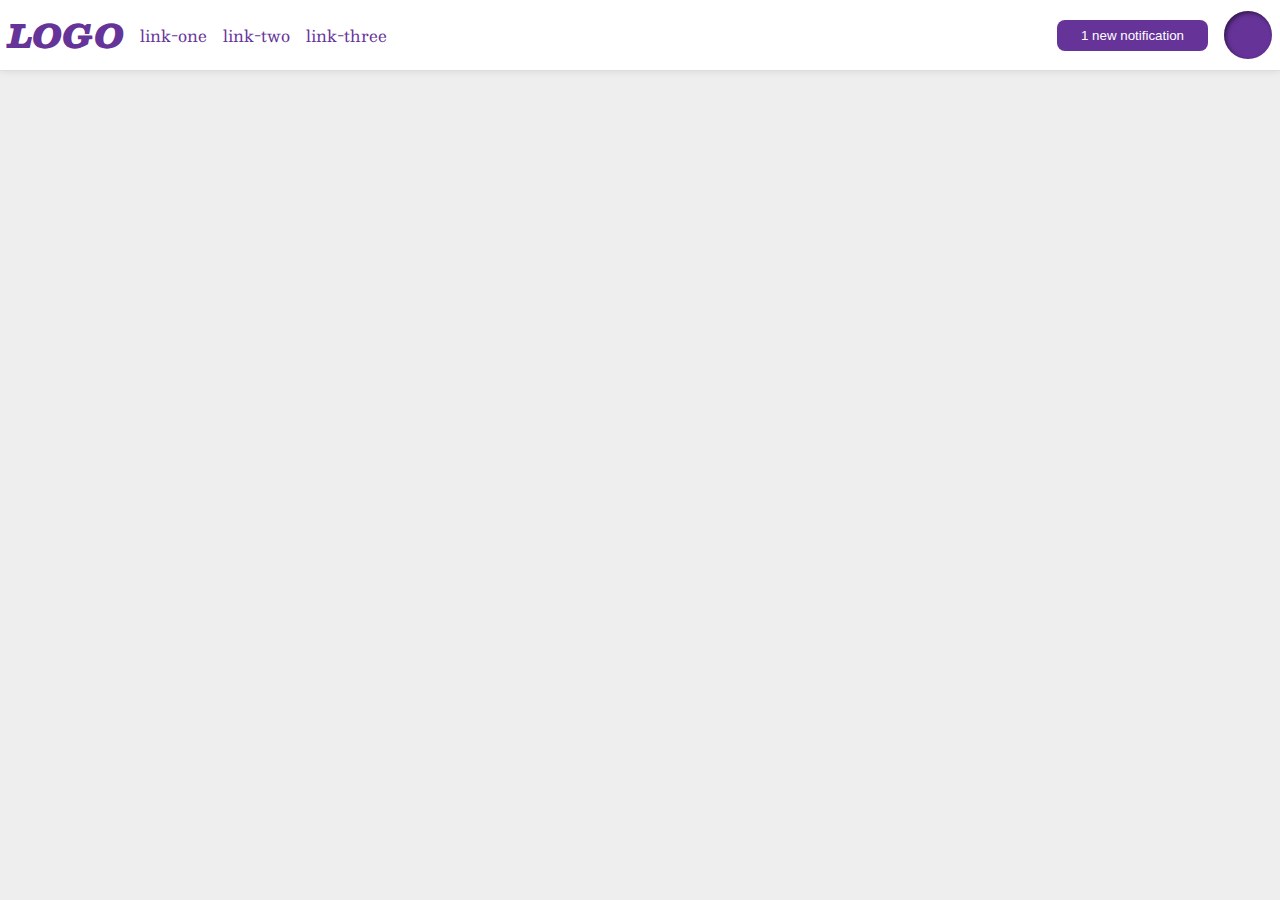
<file: flex/03-flex-header-2/index.html>
<!DOCTYPE html>
<html lang="en">
  <head>
    <meta charset="UTF-8">
    <meta http-equiv="X-UA-Compatible" content="IE=edge">
    <meta name="viewport" content="width=device-width, initial-scale=1.0">
    <title>Flex Header 2</title>
    <link rel="stylesheet" href="style.css">
  </head>
  <body>
    <div class="header">
      <div class="left">
        <div class="logo">
          LOGO
        </div>
        <ul class="links">
          <li><a href="https://google.com">link-one</a></li>
          <li><a href="https://google.com">link-two</a></li>
          <li><a href="https://google.com">link-three</a></li>
        </ul>
      </div>
      <div class="right">
        <button class="notifications">
          1 new notification
        </button>
        <div class="profile-image"></div>
      </div>
    </div>
  </body>
</html>
</file>
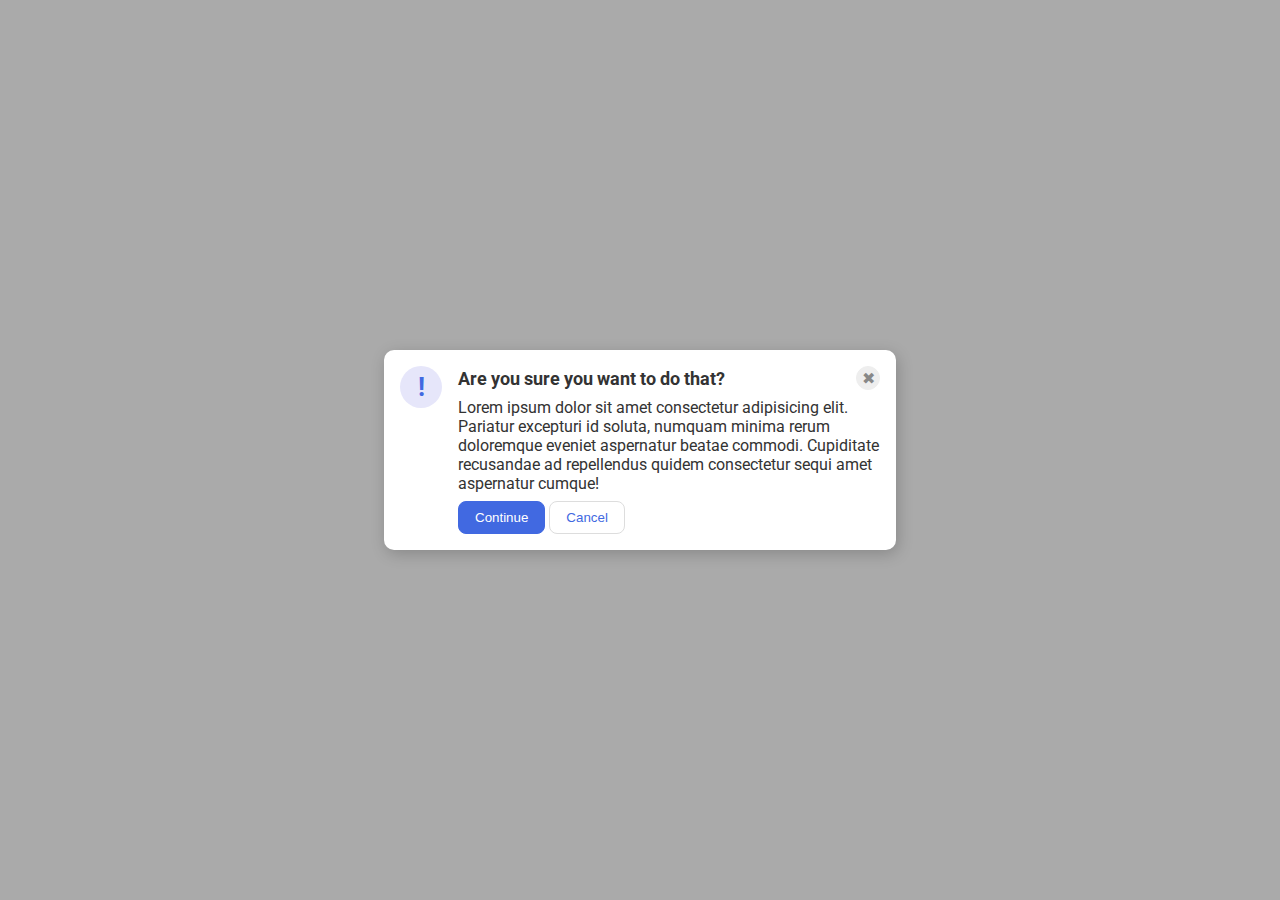
<file: flex/05-flex-modal/index.html>
<!DOCTYPE html>
<html lang="en">
  <head>
    <meta charset="UTF-8">
    <meta http-equiv="X-UA-Compatible" content="IE=edge">
    <meta name="viewport" content="width=device-width, initial-scale=1.0">
    <link rel="stylesheet" href="style.css">
    <title>Modal</title>
  </head>
  <body>
    <div class="modal">
      <div class="icon">!</div>
      <div class="container">
        <div class="header">Are you sure you want to do that?
          <button class="close-button">✖</button>
        </div>
        <div class="text">Lorem ipsum dolor sit amet consectetur adipisicing elit. Pariatur excepturi id soluta, numquam minima rerum doloremque eveniet aspernatur beatae commodi. Cupiditate recusandae ad repellendus quidem consectetur sequi amet aspernatur cumque!</div>
        <button class="continue">Continue</button>
        <button class="cancel">Cancel</button>
      </div>
    </div>
  </body>
</html>
</file>
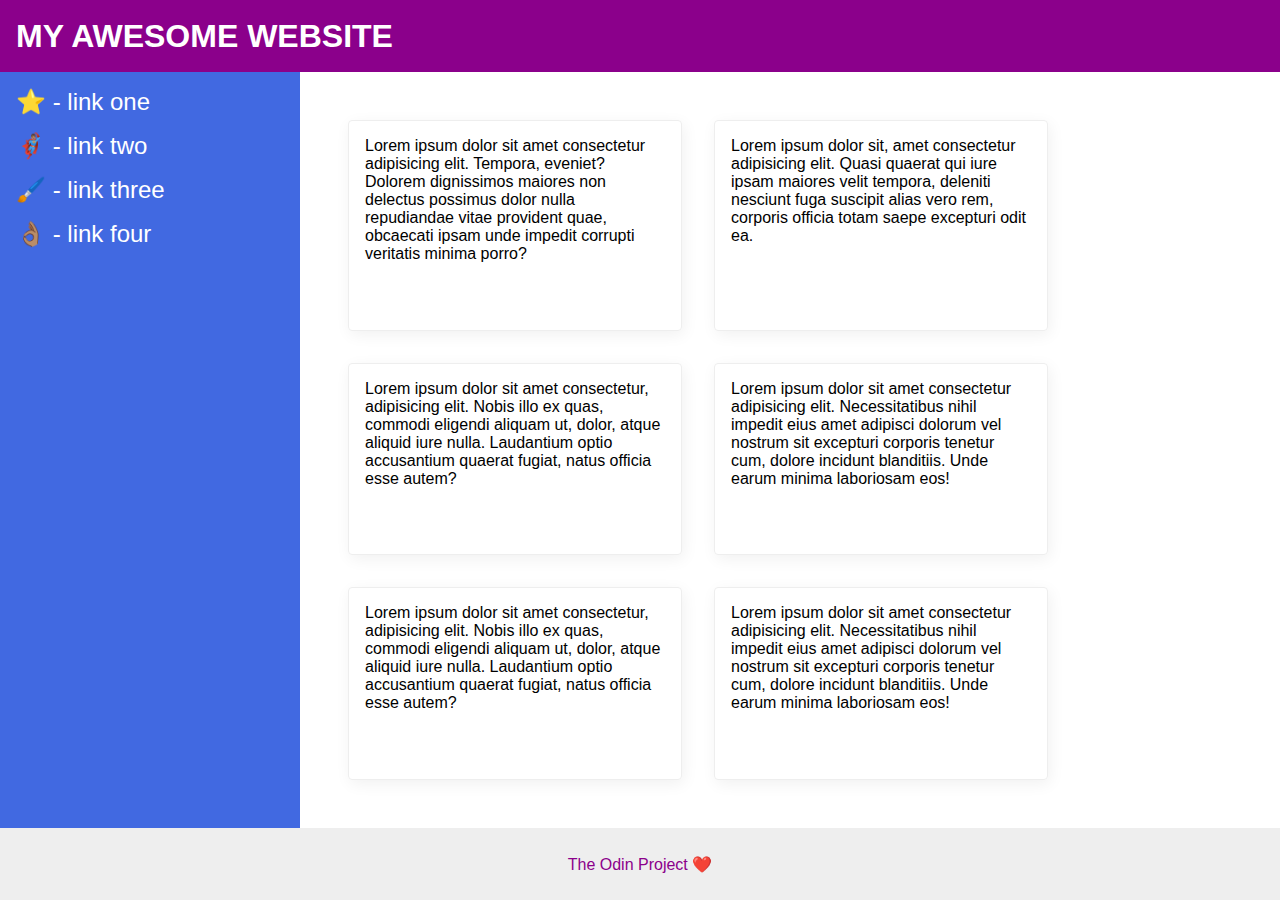
<file: flex/07-flex-layout-2/index.html>
<!DOCTYPE html>
<html lang="en">
  <head>
    <meta charset="UTF-8">
    <meta http-equiv="X-UA-Compatible" content="IE=edge">
    <meta name="viewport" content="width=device-width, initial-scale=1.0">
    <title>The Holy Grail</title>
    <link rel="stylesheet" href="style.css">
  </head>
  <body>
    <div class="header">
      MY AWESOME WEBSITE
    </div>
    <div class="body">     
      <div class="sidebar">
        <ul>
          <li><a href="#">⭐ - link one</a></li>
          <li><a href="#">🦸🏽‍♂️ - link two</a></li>
          <li><a href="#">🖌️ - link three</a></li>
          <li><a href="#">👌🏽 - link four</a></li>
        </ul>
      </div>
      <div class="container">
        <div class="card">Lorem ipsum dolor sit amet consectetur adipisicing elit. Tempora, eveniet? Dolorem dignissimos maiores non delectus possimus dolor nulla repudiandae vitae provident quae, obcaecati ipsam unde impedit corrupti veritatis minima porro?</div>
        <div class="card">Lorem ipsum dolor sit, amet consectetur adipisicing elit. Quasi quaerat qui iure ipsam maiores velit tempora, deleniti nesciunt fuga suscipit alias vero rem, corporis officia totam saepe excepturi odit ea.</div>
        <div class="card">Lorem ipsum dolor sit amet consectetur, adipisicing elit. Nobis illo ex quas, commodi eligendi aliquam ut, dolor, atque aliquid iure nulla. Laudantium optio accusantium quaerat fugiat, natus officia esse autem?</div>
        <div class="card">Lorem ipsum dolor sit amet consectetur adipisicing elit. Necessitatibus nihil impedit eius amet adipisci dolorum vel nostrum sit excepturi corporis tenetur cum, dolore incidunt blanditiis. Unde earum minima laboriosam eos!</div>
        <div class="card">Lorem ipsum dolor sit amet consectetur, adipisicing elit. Nobis illo ex quas, commodi eligendi aliquam ut, dolor, atque aliquid iure nulla. Laudantium optio accusantium quaerat fugiat, natus officia esse autem?</div>
        <div class="card">Lorem ipsum dolor sit amet consectetur adipisicing elit. Necessitatibus nihil impedit eius amet adipisci dolorum vel nostrum sit excepturi corporis tenetur cum, dolore incidunt blanditiis. Unde earum minima laboriosam eos!</div>
      </div>
    </div>
    <div class="footer">
      The Odin Project ❤️
    </div>
  </body>
</html>
</file>
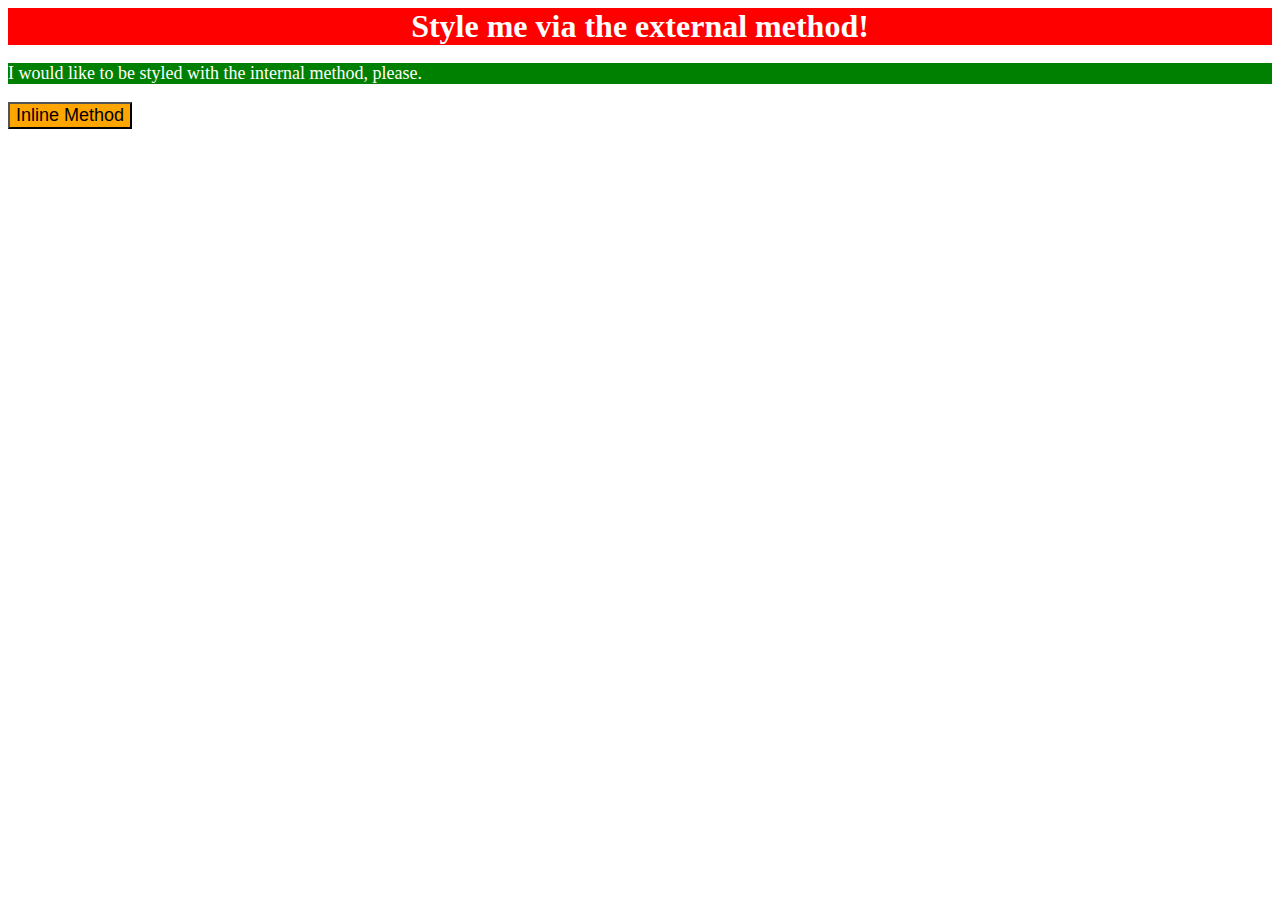
<file: foundations/01-css-methods/index.html>
<!DOCTYPE html>
<html lang="en">
  <head>
    <meta charset="UTF-8">
    <meta http-equiv="X-UA-Compatible" content="IE=edge">
    <meta name="viewport" content="width=device-width, initial-scale=1.0">
    <link rel="stylesheet" href="styles.css">
    <style>
      p {
        color: white;
        background-color: green;
        font-size: 18px;
      }
    </style>
    <title>Methods for Adding CSS</title>
  </head>
  <body>
    <div>Style me via the external method!</div>
    <p>I would like to be styled with the internal method, please.</p>
    <button style="background-color: orange; font-size: 18px;" >Inline Method</button>
  </body>
</html>
</file>
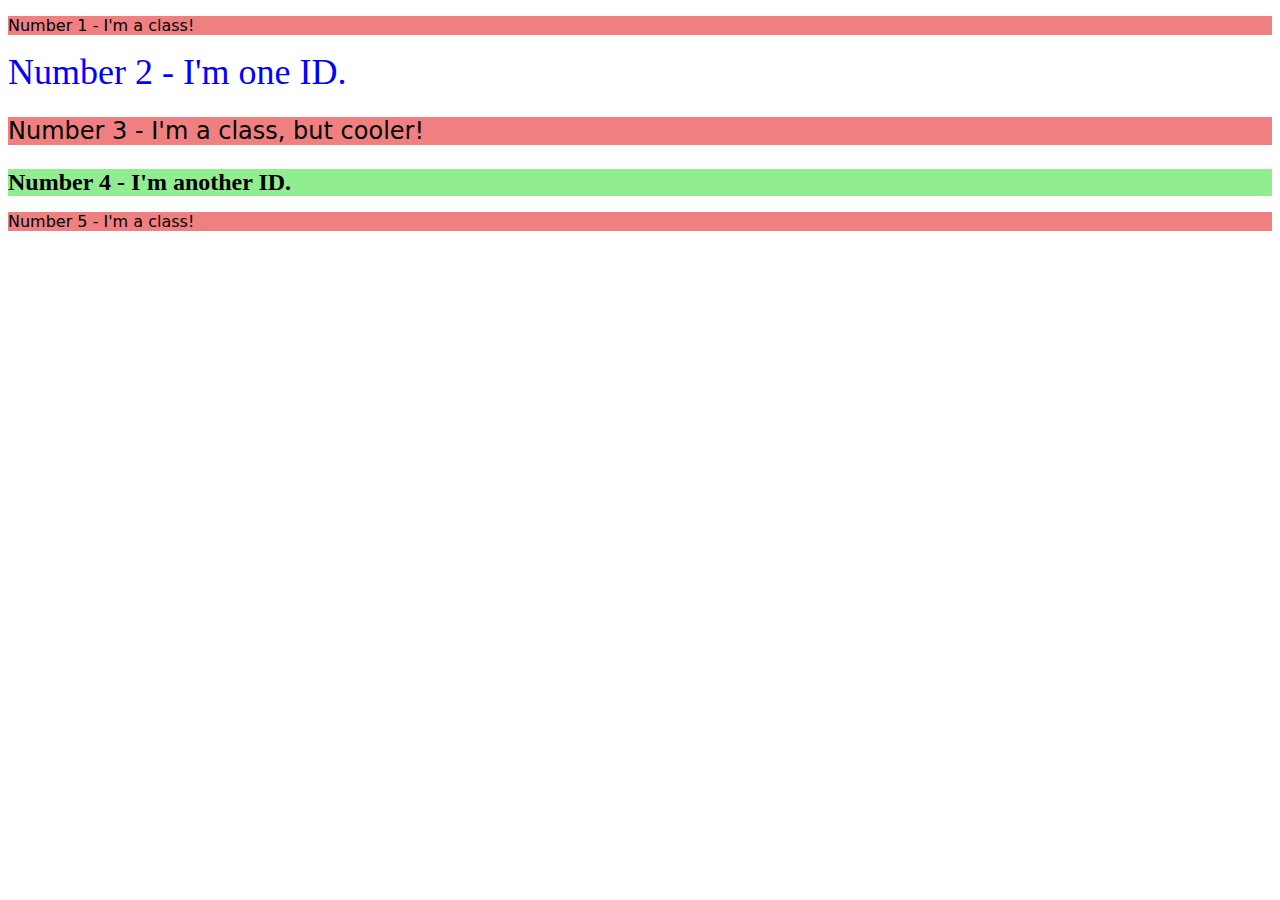
<file: foundations/02-class-id-selectors/index.html>
<!DOCTYPE html>
<html lang="en">
  <head>
    <meta charset="UTF-8">
    <meta http-equiv="X-UA-Compatible" content="IE=edge">
    <meta name="viewport" content="width=device-width, initial-scale=1.0">
    <title>Class and ID Selectors</title>
    <link rel="stylesheet" href="style.css">
  </head>
  <body>
    <p class="class-one">Number 1 - I'm a class!</p>
    <div id="id-one">Number 2 - I'm one ID.</div>
    <p class="class-one adjust-font-size">Number 3 - I'm a class, but cooler!</p>
    <div id="id-two" class="adjust-font-size">Number 4 - I'm another ID.</div>
    <p class="class-one">Number 5 - I'm a class!</p>
  </body>
</html>
</file>
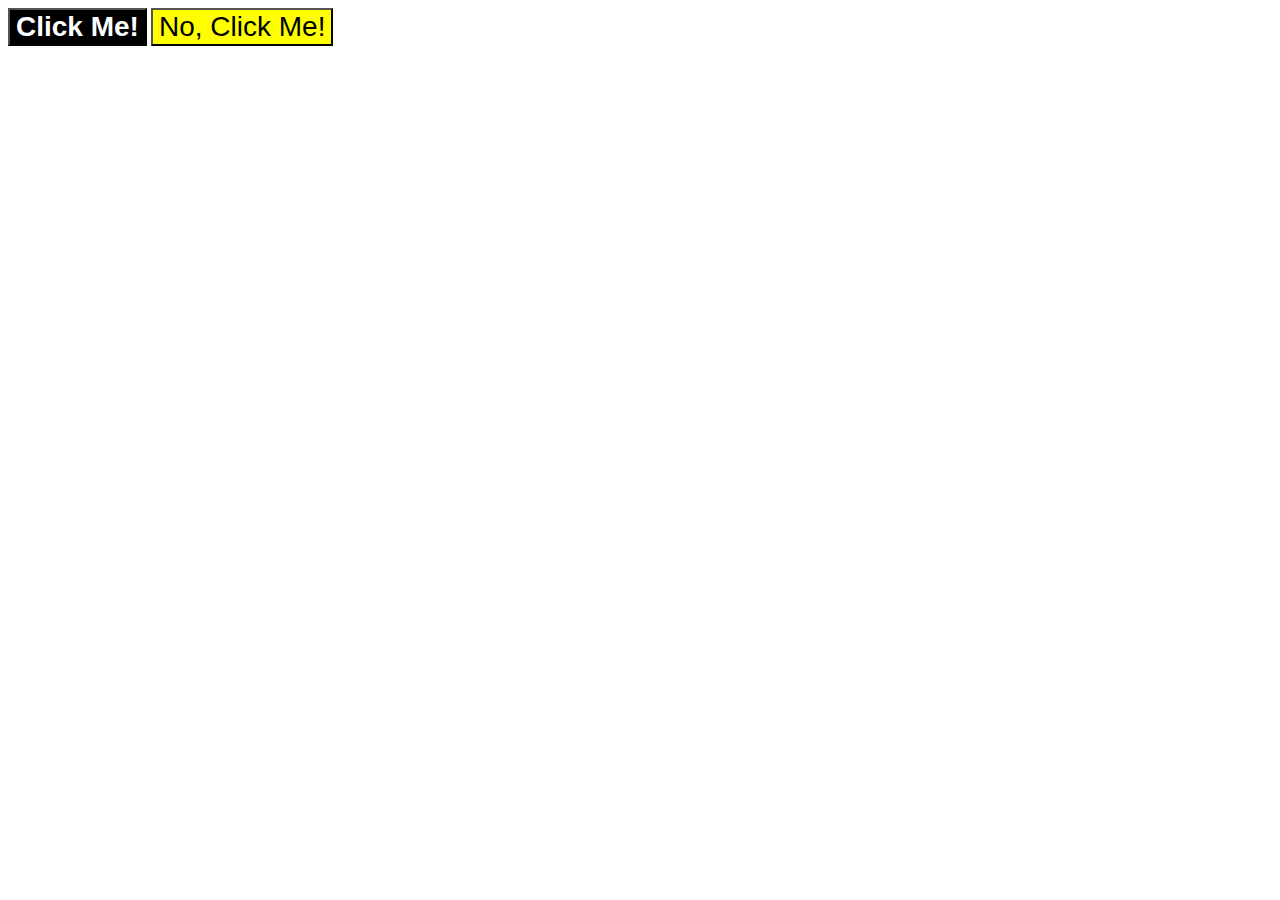
<file: foundations/03-grouping-selectors/index.html>
<!DOCTYPE html>
<html lang="en">
  <head>
    <meta charset="UTF-8">
    <meta http-equiv="X-UA-Compatible" content="IE=edge">
    <meta name="viewport" content="width=device-width, initial-scale=1.0">
    <title>Grouping Selectors</title>
    <link rel="stylesheet" href="style.css">
  </head>
  <body>
    <button class="black">Click Me!</button>
    <button class="yellow">No, Click Me!</button>
  </body>
</html>
</file>
<file: flex/03-flex-header-2/style.css>
/* this is some magical font-importing.  
you'll learn about it later. */
@import url('https://fonts.googleapis.com/css2?family=Besley:ital,wght@0,400;1,900&display=swap');

body {
  margin: 0;
  background: #eee;
  font-family: Besley, serif;
}

.header {
  display: flex;
  justify-content: space-between;
  padding: 8px;
  background: white;
  border-bottom: 1px solid #ddd;
  box-shadow: 0 0 8px rgba(0,0,0,.1);
}

.profile-image {
  background: rebeccapurple;
  box-shadow: inset 2px 2px 4px rgba(0,0,0,.5);
  border-radius: 50%;
  width: 48px;
  height: 48px;
}

.logo {
  color: rebeccapurple;
  font-size: 32px;
  font-weight: 900;
  font-style: italic;
}

button {
  border: none;
  border-radius: 8px;
  background: rebeccapurple;
  color: white;
  padding: 8px 24px;
}

a {
  /* this removes the line under our links */
  text-decoration: none;
  color: rebeccapurple;
}

ul {
  display: flex;
  margin: 0;
  padding: 0;
  gap: 16px;
  list-style-type: none;
}

.left, .right {
  display: flex;
  align-items: center;
  gap: 16px;
}
</file>
<file: flex/05-flex-modal/style.css>
@import url('https://fonts.googleapis.com/css2?family=Roboto:wght@400;700&display=swap');

html, body {
  height: 100%;
}

body {
  font-family: Roboto, sans-serif;
  margin: 0;
  background: #aaa;
  color: #333;
  /* I'll give you this one for free lol */
  display: flex;
  align-items: center;
  justify-content: center;
}

.modal {
  display: flex;
  gap: 16px;
  padding: 16px;
  background: white;
  width: 480px;
  border-radius: 10px;
  box-shadow: 2px 4px 16px rgba(0,0,0,.2);
}

.icon {
  color: royalblue;
  font-size: 26px;
  font-weight: 700;
  background: lavender;
  width: 42px;
  height: 42px;
  border-radius: 50%;
  display: flex;
  align-items: center;
  justify-content: center;
  flex-shrink: 0;
}

.close-button {
  background: #eee;
  border-radius: 50%;
  color: #888;
  font-weight: 400;
  font-size: 16px;
  height: 24px;
  width: 24px;
  display: flex;
  align-items: center;
  justify-content: center;
  border: 1px solid #eee;
  padding: 0;
}

button {
  cursor: pointer;
  padding: 8px 16px;
  border-radius: 8px;
}

button.continue {
  background: royalblue;
  border: 1px solid royalblue;
  color: white;
}

button.cancel {
  background: white;
  border: 1px solid #ddd;
  color: royalblue;
}

.header {
  display: flex;
  align-items: center;
  justify-content: space-between;
  font-size: 18px;
  font-weight: 700;
  margin-bottom: 8px;
}

.text {
  margin-bottom: 8px;
}
</file>
<file: flex/07-flex-layout-2/style.css>
body {
  display: flex;
  flex-direction: column;
  font-family: -apple-system, BlinkMacSystemFont, 'Segoe UI', Roboto, Oxygen, Ubuntu, Cantarell, 'Open Sans', 'Helvetica Neue', sans-serif;
  margin: 0;
  min-height: 100vh;
}

.header {
  display: flex;
  align-items: center;
  padding: 0 16px;
  font-size: 32px;
  font-weight: 700;
  height: 72px;
  background: darkmagenta;
  color: white;
}

.footer {
  height: 72px;
  background: #eee;
  color: darkmagenta;
}

.sidebar {
  flex-shrink: 0;
  padding: 16px;
  width: 300px;
  background: royalblue;
  box-sizing: border-box;
}

.card {
  border: 1px solid #eee;
  box-shadow: 2px 4px 16px rgba(0,0,0,.06);
  border-radius: 4px;
}

.body {
  flex: 1;
  display: flex;
}

ul {
  list-style-type: none;
  margin: 0;
  padding: 0;
}

li {
  margin-bottom: 16px;
}

a {
  color: white;
  text-decoration: none;
  font-size: 24px;
}

.container {
  padding: 48px;
  display: flex;
  flex-wrap: wrap;
  gap: 32px;
}

.card {
  padding: 16px;
  width: 300px;
}

.footer {
  display: flex;
  align-items: center;
  justify-content: center;
}
</file>
<file: foundations/01-css-methods/styles.css>
div {
    color: white;
    background-color: red;
    text-align: center;
    font-size: 32px;
    font-weight: bold;
}
</file>
<file: foundations/02-class-id-selectors/style.css>
.class-one {
    background-color: #f08080;
    font-family: "Verdana", "DejaVu Sans", sans-serif ;
}

#id-one {
    color: #0000ff;
    font-size: 36px;
}

#id-two {
    background-color: #90ee90;
    font-weight: bold;
}

.adjust-font-size {
    font-size: 24px;
}
</file>
<file: foundations/03-grouping-selectors/style.css>
.black, .yellow {
    font-size: 28px;
    font-family: "Helvetica", "Times New Roman", sans-serif;
}

.black {
    background-color: #000000;
    color: #ffffff;
    font-weight: bold;
}

.yellow {
    background-color: #ffff00;
}
</file>
